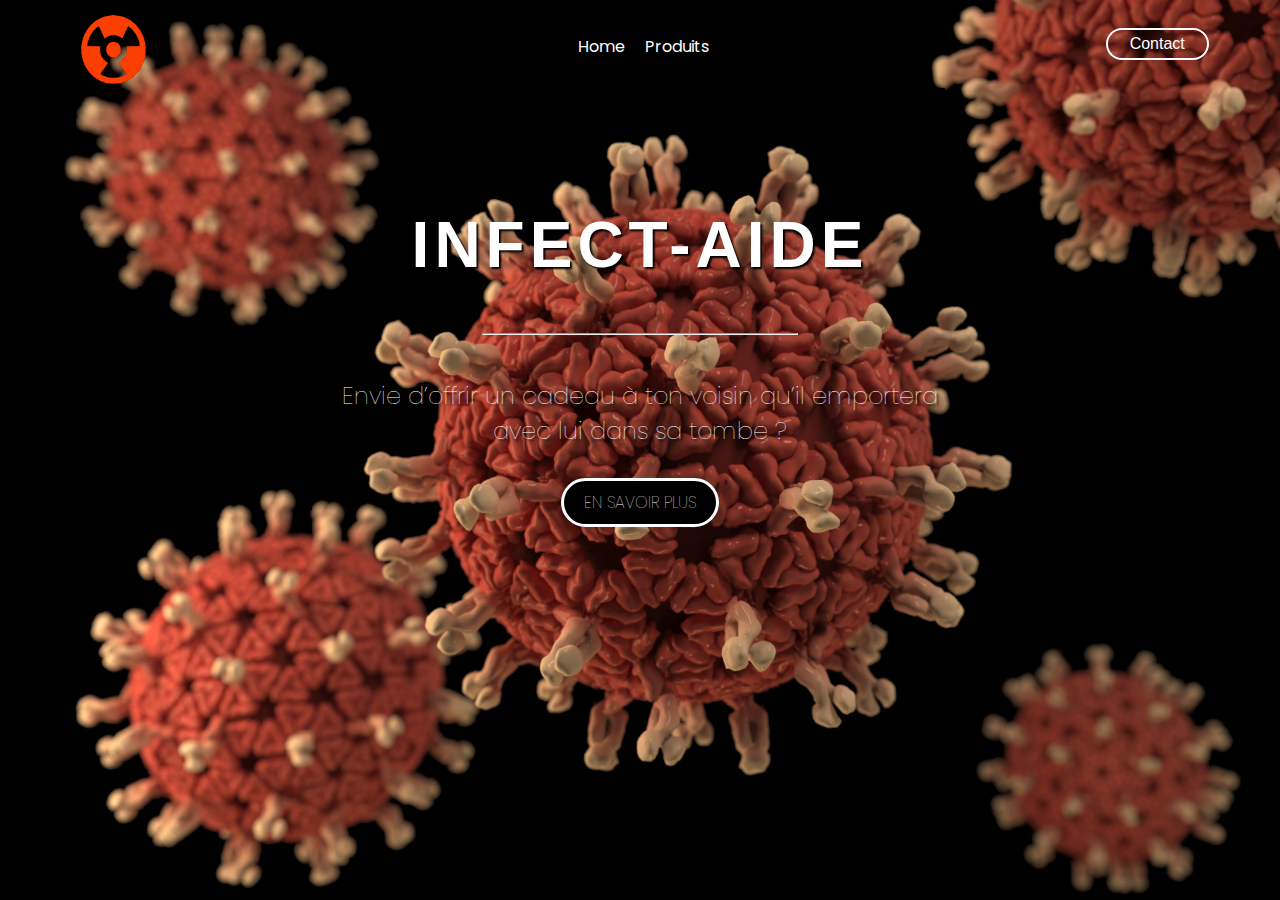
<file: index.html>
<!DOCTYPE html>
<html lang="en">
  <head>
    <meta charset="UTF-8" />
    <meta name="viewport" content="width=device-width, initial-scale=1.0" />
    <meta http-equiv="X-UA-Compatible" content="ie=edge" />
    <title>Infect-Aide</title>
    <link rel="stylesheet" href="contact.css" />
    <link rel="stylesheet" href="index.css" />
    <link
      rel="stylesheet"
      href="https://cdnjs.cloudflare.com/ajax/libs/font-awesome/5.15.3/css/all.min.css"
      integrity="sha512-iBBXm8fW90+nuLcSKlbmrPcLa0OT92xO1BIsZ+ywDWZCvqsWgccV3gFoRBv0z+8dLJgyAHIhR35VZc2oM/gI1w=="
      crossorigin="anonymous"
      referrerpolicy="no-referrer"
    />
  </head>

  <body>
    <header>
      <a href="index.html"><img src="./ressources/logo.png" class="logo" /></a>
      <nav>
        <ul>
          <li><a href="index.html">Home</a></li>
          <li><a href="produits.html">Produits</a></li>
        </ul>
      </nav>
      <div class="nav-button">
        <a href="panier.html"><i class="fas fa-shopping-basket"></i></a>
        <button class="btn-contact"><a href="contact.html">Contact</a></button>
      </div>
    </header>
    <!-- NAV BAR -->

    <div class="heading">
      <h1>INFECT-AIDE</h1>
    </div>

    <hr width="25%" />

    <h2>
      Envie d’offrir un cadeau à ton voisin qu’il emportera <br />
      avec lui dans sa tombe ?
    </h2>

    <div class="container">
      <div class="buttonAlign">
        <a href="produits.html" class="button">EN SAVOIR PLUS</a>
      </div>
    </div>
  </body>
</html>
</file>
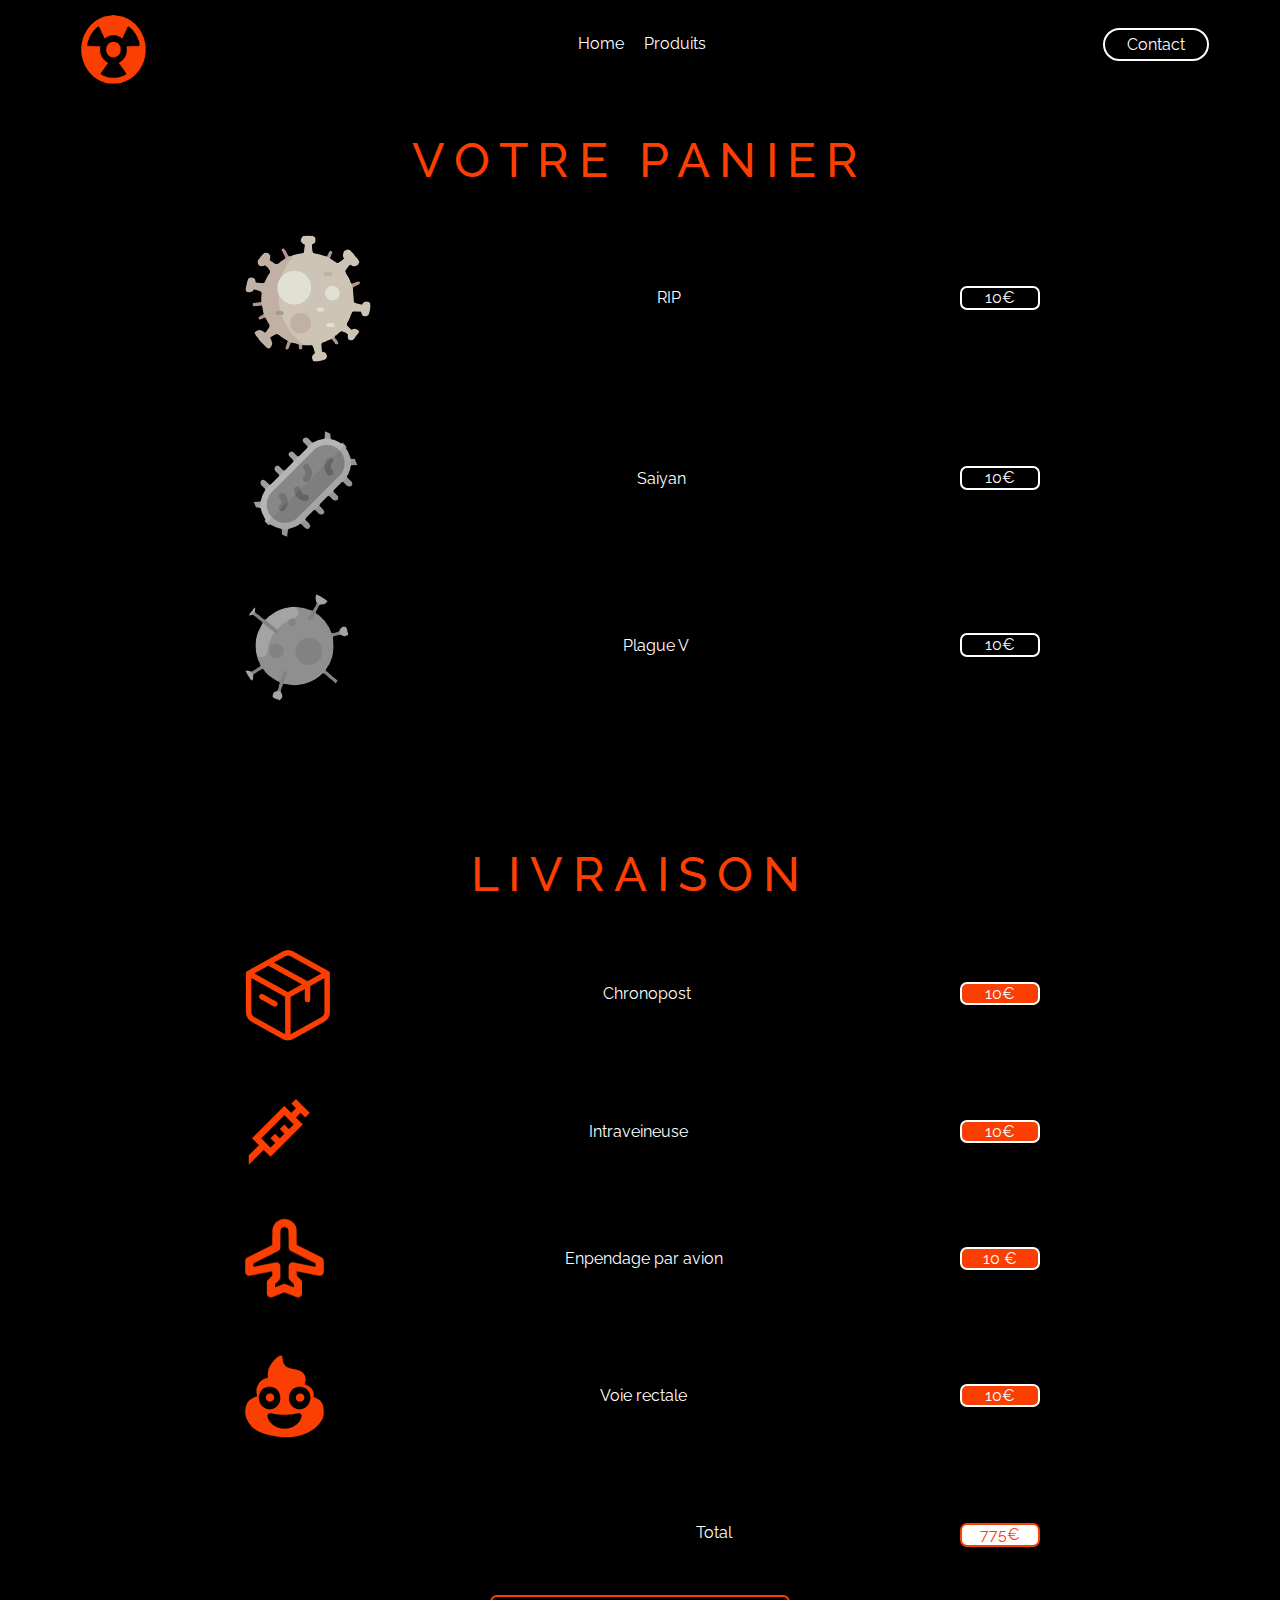
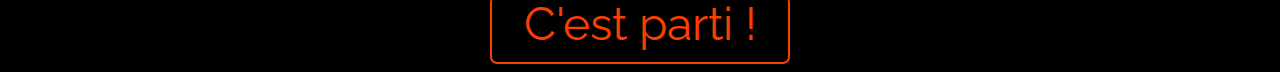
<file: panier.html>
<!DOCTYPE html>
<html lang="en">
  <head>
    <meta charset="UTF-8" />
    <meta name="viewport" content="width=device-width, initial-scale=1.0" />
    <meta http-equiv="X-UA-Compatible" content="ie=edge" />
    <title>Infect-aide</title>
    <style>
      @import url("https://fonts.googleapis.com/css2?family=Poppins:wght@400;500&family=Raleway:wght@500;700&display=swap");
    </style>

    <link rel="stylesheet" href="basket.css" />
    <link rel="stylesheet" href="main.css" />
    <link rel="stylesheet" href="contact.css">
  </head>

  <body>
      <header>
          <a href="index.html"><img src="./ressources/logo.png" class="logo" /></a>
          <nav>
            <ul>
              <li><a href="/index.html">Home</a></li>
              <li><a href="/produits.html">Produits</a></li>
            </ul>
          </nav>
          <div class="nav-button">
            <i class="fas fa-shopping-basket"></i>
            <button class="btn-contact"><a href="contact.html">Contact</a></button>
          </div>
        </header>  

    <h2>Votre Panier</h2>

    <section class="basket">
      <div class="item">
        <img
          src="ressources/virus1.png"
          alt="product image"
          class="product_image"
        />
        <div class="product_text">RIP</div>
        <div class="product_price">10€</div>
      </div>
      <div class="item">
        <img
          src="ressources/virus2.png"
          alt="product image"
          class="product_image"
        />
        <div class="product_text">Saiyan</div>
        <div class="product_price">10€</div>
      </div>
      <div class="item">
        <img
          src="ressources/virus4.png"
          alt="product image"
          class="product_image"
        />
        <div class="product_text">Plague V</div>
        <div class="product_price">10€</div>
      </div>
    </section>
    <br />

    <h2>Livraison</h1>

    <section class="basket">
      <div class="item">
        <img
          src="ressources/colis.png"
          alt="product image"
          class="product_image"
        />
        <div class="product_text">Chronopost</div>
        <div class="delivery_price">10€</div>
      </div>
      <div class="item">
        <img
          src="ressources/needle.png"
          alt="product image"
          class="product_image"
        />
        <div class="product_text">Intraveineuse</div>
        <div class="delivery_price">10€</div>
      </div>
      <div class="item">
        <img
          src="ressources/plane.png"
          alt="product image"
          class="product_image"
        />
        <div class="product_text">Enpendage par avion</div>
        <div class="delivery_price">10 €</div>
      </div>
      <div class="item">
        <img
          src="ressources/poop.png"
          alt="product image"
          class="product_image"
        />
        <div class="product_text">Voie rectale</div>
        <div class="delivery_price">10€</div>
      </div>
    </section>

    <section class="prices">
      <div></div>
      <div></div>
      <div class="price_text">
        Total
      </div>
      <div class="price">
        775€
      </div>
      
    </section>
    <section>
        <div id="button_pay" class="price">
            C'est parti !
          </div>
    </section>
    
  </body>
</html>
</file>
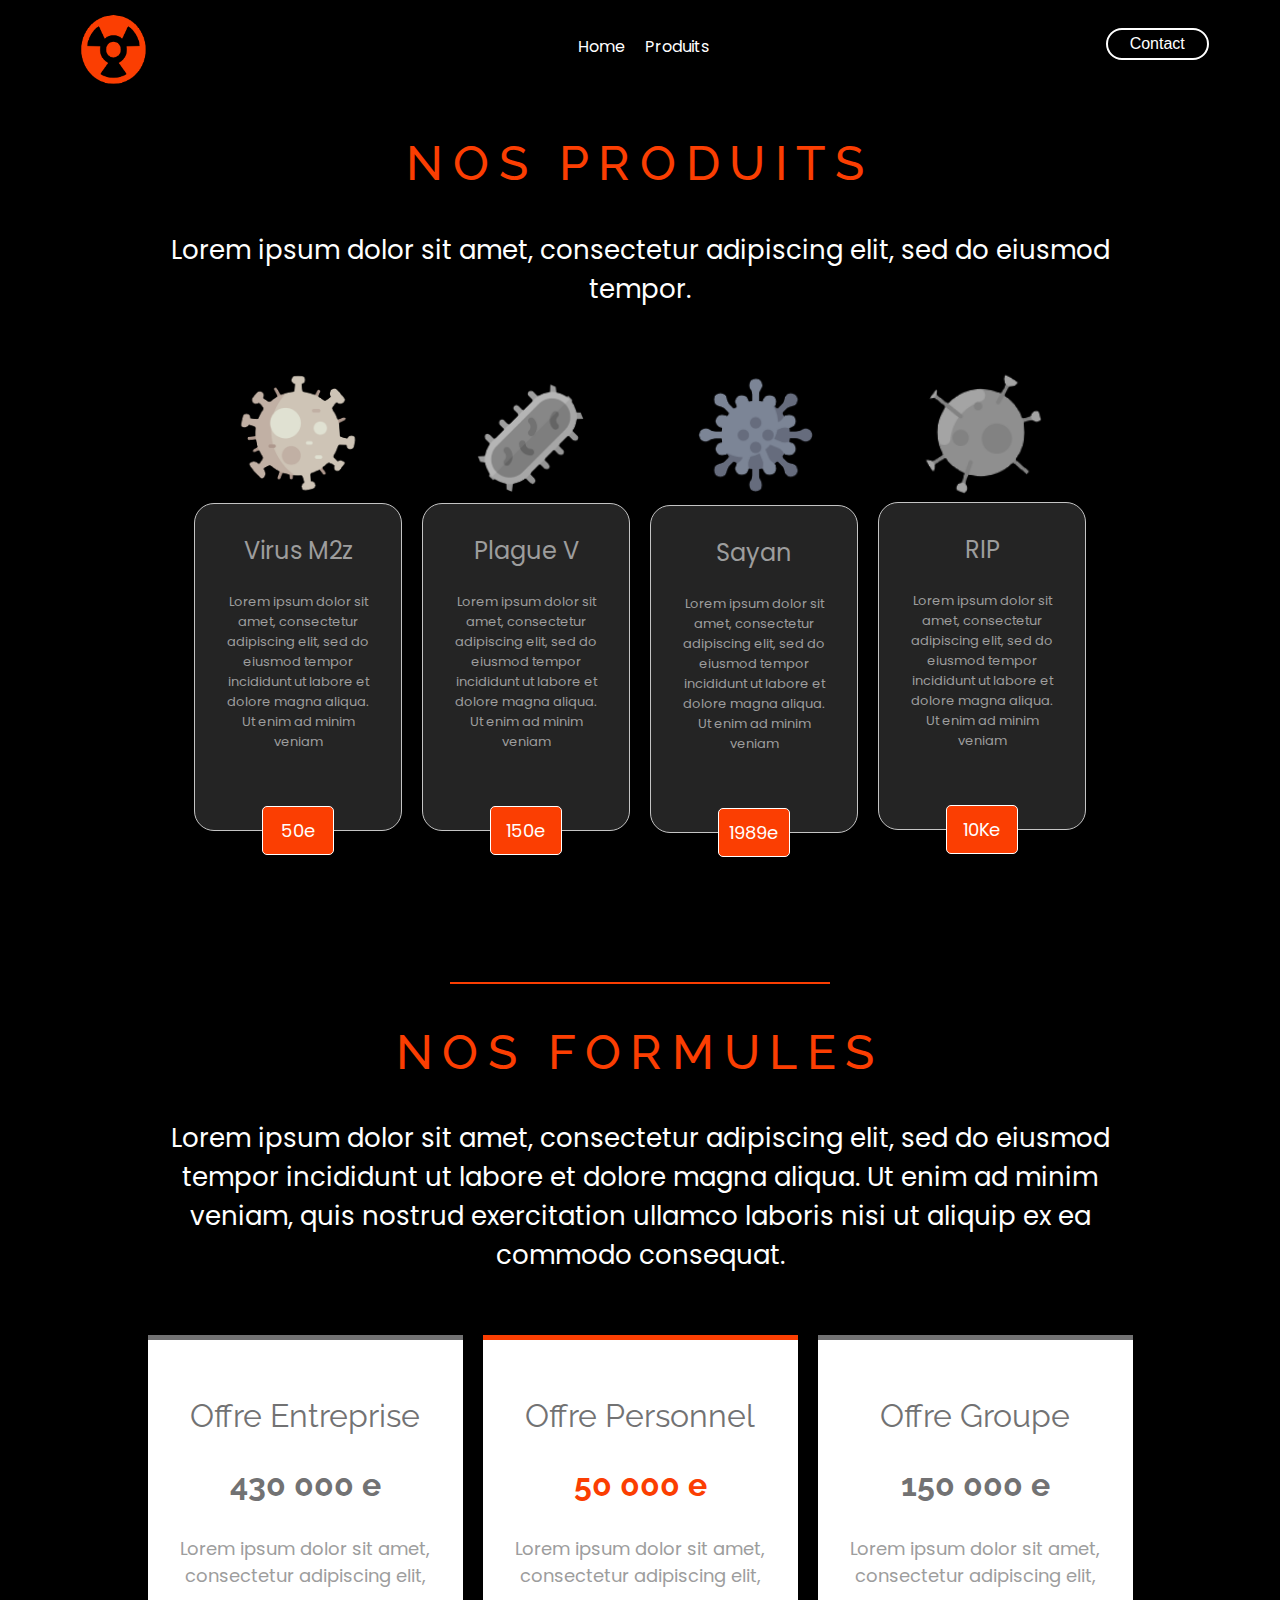
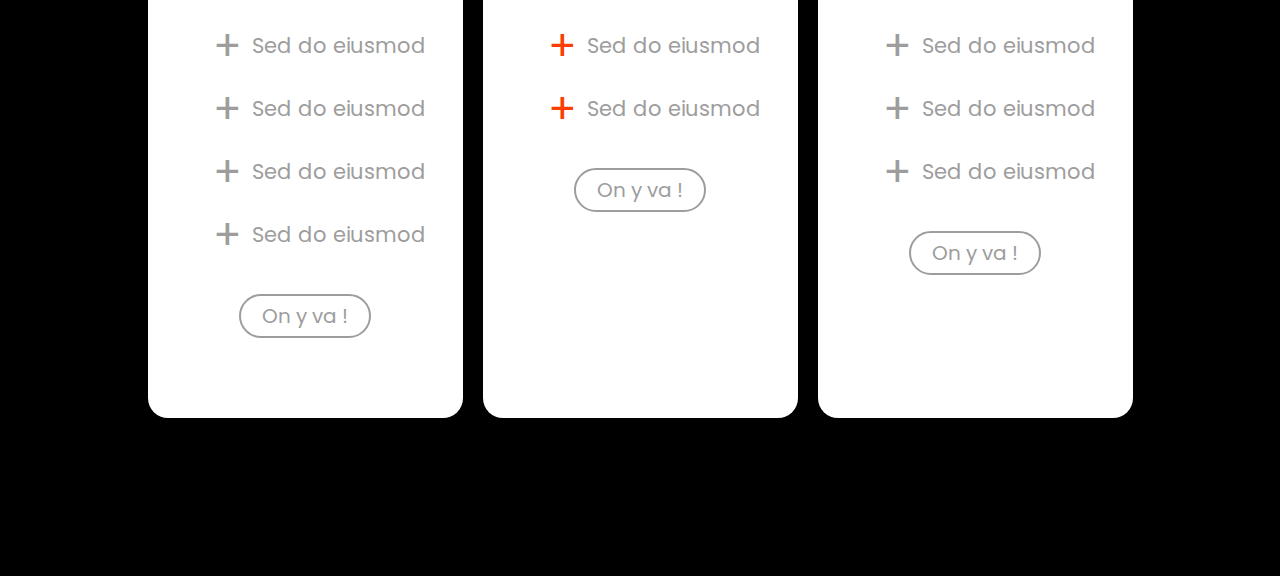
<file: produits.html>
<!DOCTYPE html>
<html lang="en">
  <head>
    <meta charset="UTF-8" />
    <meta name="viewport" content="width=device-width, initial-scale=1.0" />
    <meta http-equiv="X-UA-Compatible" content="ie=edge" />
    <title>Infect-aide</title>
    <link
      rel="stylesheet"
      href="https://cdnjs.cloudflare.com/ajax/libs/font-awesome/5.15.3/css/all.min.css"
      integrity="sha512-iBBXm8fW90+nuLcSKlbmrPcLa0OT92xO1BIsZ+ywDWZCvqsWgccV3gFoRBv0z+8dLJgyAHIhR35VZc2oM/gI1w=="
      crossorigin="anonymous"
      referrerpolicy="no-referrer"
    />
    <style>
      @import url("https://fonts.googleapis.com/css2?family=Poppins:wght@400;500&family=Raleway:wght@500;700&display=swap");
    </style>
    <link rel="stylesheet" href="contact.css" />
    <link rel="stylesheet" href="produits.css" />
  </head>
  <body>
    <header>
      <a href="/index.html"><img src="ressources/logo.png" class="logo" /></a>
      <nav>
        <ul>
          <li><a href="/index.html">Home</a></li>
          <li><a href="/produits.html">Produits</a></li>
        </ul>
      </nav>
      <div class="nav-button">
        <a href="/panier.html"><i class="fas fa-shopping-basket"></i></a>
        <button class="btn-contact"><a href="contact.html">Contact</a></button>
      </div>
    </header>
    <section id="produits">
      <h2>Nos Produits</h2>
      <p id="desc_formules">
        Lorem ipsum dolor sit amet, consectetur adipiscing elit, sed do eiusmod
        tempor.
      </p>
      <div class="container">
        <div id="produit01" class="produit">
          <img src="ressources/virus1.png" alt="" />
          <div class="cadre_produit">
            <p class="title_produit">Virus M2z</p>
            <p>
              Lorem ipsum dolor sit amet, consectetur adipiscing elit, sed do
              eiusmod tempor incididunt ut labore et dolore magna aliqua. Ut
              enim ad minim veniam
            </p>
          </div>
          <a href="#">50e</a>
        </div>
        <div id="produit02" class="produit">
          <img src="ressources/virus2.png" alt="" />
          <div class="cadre_produit">
            <p class="title_produit">Plague V</p>
            <p>
              Lorem ipsum dolor sit amet, consectetur adipiscing elit, sed do
              eiusmod tempor incididunt ut labore et dolore magna aliqua. Ut
              enim ad minim veniam
            </p>
          </div>
          <a href="#">150e</a>
        </div>
        <div id="produit03" class="produit">
          <img src="ressources/virus 3.png" alt="" />
          <div class="cadre_produit">
            <p class="title_produit">Sayan</p>
            <p>
              Lorem ipsum dolor sit amet, consectetur adipiscing elit, sed do
              eiusmod tempor incididunt ut labore et dolore magna aliqua. Ut
              enim ad minim veniam
            </p>
          </div>
          <a href="#">1989e</a>
        </div>
        <div id="produit04" class="produit">
          <img src="ressources/virus4.png" alt="" />
          <div class="cadre_produit">
            <p class="title_produit">RIP</p>
            <p>
              Lorem ipsum dolor sit amet, consectetur adipiscing elit, sed do
              eiusmod tempor incididunt ut labore et dolore magna aliqua. Ut
              enim ad minim veniam
            </p>
          </div>
          <a href="#">10Ke</a>
        </div>
      </div>
    </section>
    <hr color="#fb3e02" />
    <section id="formules">
      <h2>Nos formules</h2>
      <p id="desc_formules">
        Lorem ipsum dolor sit amet, consectetur adipiscing elit, sed do eiusmod
        tempor incididunt ut labore et dolore magna aliqua. Ut enim ad minim
        veniam, quis nostrud exercitation ullamco laboris nisi ut aliquip ex ea
        commodo consequat.
      </p>
      <div class="container">
        <div id="formule1" class="box">
          <p class="title_formules">Offre Entreprise</p>
          <p class="prix_formules">430 000 e</p>
          <p class="desc_unite">
            Lorem ipsum dolor sit amet, consectetur adipiscing elit,
          </p>
          <ul>
            <li>Sed do eiusmod</li>
            <li>Sed do eiusmod</li>
            <li>Sed do eiusmod</li>
            <li>Sed do eiusmod</li>
          </ul>
          <a href="panier.html">On y va !</a>
        </div>
        <div id="formule2" class="box">
          <p class="title_formules">Offre Personnel</p>
          <p class="prix_formules">50 000 e</p>
          <p class="desc_unite">
            Lorem ipsum dolor sit amet, consectetur adipiscing elit,
          </p>
          <ul>
            <li>Sed do eiusmod</li>
            <li>Sed do eiusmod</li>
          </ul>
          <a href="panier.html">On y va !</a>
        </div>
        <div id="formule3" class="box">
          <p class="title_formules">Offre Groupe</p>
          <p class="prix_formules">150 000 e</p>
          <p class="desc_unite">
            Lorem ipsum dolor sit amet, consectetur adipiscing elit,
          </p>
          <ul>
            <li>Sed do eiusmod</li>
            <li>Sed do eiusmod</li>
            <li>Sed do eiusmod</li>
          </ul>
          <a href="panier.html">On y va !</a>
        </div>
      </div>
    </section>
  </body>
</html>
</file>
<file: contact.css>
@import url("https://fonts.googleapis.com/css2?family=Poppins:wght@100;200;300;400&display=swap");

* {
  box-sizing: border-box;
}

body {
  background: #000;
  color: #fff;
  font-family: "Poppins", sans-serif;
  height: 100%;
}

a {
  color: #fff;
  text-decoration: none;
}

header {
  display: flex;
  width: 90%;
  margin: auto;
  justify-content: space-between;
}

img.logo {
  width: 80px;
  height: 80px;
  /*padding-top: 10px;*/
}

nav {
  padding-top: 10px;
  display: flex;
}

nav ul {
  display: flex;
}

nav ul li {
  list-style: none;
}

nav ul li:first-child {
  margin-right: 20px;
}

nav ul li a:hover {
  color: #fb3e02;
}

.nav-button {
  margin-top: 20px;
}

.btn-contact {
  background: none;
  border: 2.5px solid #fff;
  color: #fff;
  padding: 5px 22px;
  border-radius: 26px;
  margin-left: 10px;
  font-size: 16px;
}

.btn-contact:hover {
  background-color: #fb3e02;
  cursor: pointer;
}

/*** SECTION CONTACT ***/

.contact {
  width: 90%;
  margin: auto;
  padding-top: 40px;
}

.title {
  text-align: center;
}

.contact-block {
  display: flex;
  padding-top: 40px;
}

.img-info {
  width: 50%;
  margin-top: 30px;
}

.img-info img {
  width: 90%;
  border-radius: 5px;
}

.img-info .info {
  font-size: 16px;
  font-weight: lighter;
  width: 90%;
}

.contact-form {
  width: 50%;
}

label {
  font-weight: lighter;
}

input[type="text"],
select,
textarea {
  width: 100%;
  padding: 12px;
  border-radius: 4px;
  box-sizing: border-box;
  margin-top: 6px;
  margin-bottom: 16px;
  resize: vertical;
  opacity: 0.5;
}

input[type="submit"] {
  background-color: #000;
  color: #fb3e02;
  font-weight: bold;
  padding: 12px 20px;
  border: 2.5px solid #fb3e02;
  border-radius: 4px;
  cursor: pointer;
  width: 100%;
}

input[type="submit"]:hover {
  background-color: #fb3e02;
  color: #fff;
}
</file>
<file: index.css>
body {
  background-image: url("./ressources/virus.jpg");
  background-size: cover;
  background-position: center;
  background-repeat: no-repeat;
  background-attachment: fixed;
  height: 100%;
}

.heading {
  display: flex;
  justify-content: center;
  align-items: center;
  height: 300px;
  text-align: center;
  margin: auto;
  margin-bottom: -70px;
  text-shadow: 2px 2px 2px black;
  color: white;
  font-size: 2em;
  letter-spacing: 5px;
  font-weight: normal;
  font-family: "Raleway", sans-serif;
}

h2 {
  display: flex;
  justify-content: center;
  align-items: center;
  height: 200px;
  margin-top: -30px;
  margin-bottom: -60px;
  text-align: center;
  line-height: 35px;
  text-shadow: 2px 2px 2px black;
  color: white;
  font-family: "Poppins", sans-serif;
  font-size: 1.5em;
  font-weight: lighter;
}

.container {
  height: 100px;
  position: relative;
}

.buttonAlign {
  margin: 0;
  position: absolute;
  top: 50%;
  left: 50%;
  -ms-transform: translate(-50%, -50%);
  transform: translate(-50%, -50%);
}

.button {
  color: white;
  font-family: "Poppins", sans-serif;
  font-weight: lighter;
  text-align: center;
  line-height: 5;
  padding: 10px 20px;
  font-size: 1rem;
  text-align: center;
  color: #00000;
  background-color: black;
  border-radius: 30px;
  border: 3px solid #ffffff;
  text-decoration: none;
}
</file>
<file: basket.css>
body {
  display: flex;
  flex-direction: column;
  background-color: black;
  color: #e5e5e5;
  font-family: "Raleway", sans-serif;
}

.basket,
.title,
.prices {
  align-self: center;
  padding-bottom: 2em;
}
.item {
  display: flex;
  flex-direction: row;
  justify-content: center;
  align-items: center;
}

.item,
.prices {
  width: 50em;
  padding-bottom: 3em;
  display: flex;
  justify-content: space-between;
}

.price,
.product_price {
  display: inline-block;
  width: 5em;
  height: 1.5em;
  border: 2px solid rgb(255, 255, 255);
  border-radius: 7px;
  text-align: center;
}

.price {
  background-color: white;
  border-color: #fb3e02;
  color: #fb3e02;
}

.delivery_price {
  display: inline-block;
  width: 5em;
  border: 2px solid rgb(255, 255, 255);
  border-radius: 7px;
  text-align: center;
  background-color: #fb3e02;
}

h1 {
  text-align: center;
  color: #fb3e02;
  display: block;
  font-size: 3em;
  font-weight: bold;
}

#button_pay {
  background-color: black;
  font-size: 46px;
  width: 300px;
  text-align: center;
  display: block;
  margin: 0 auto;
}
</file>
<file: main.css>
* {
  background-color: black;
  color: white;
  font-family: "Raleway", sans-serif;
}

h2 {
  font-family: "Raleway", sans-serif;
  text-transform: uppercase;
  color: #fb3e02;
  text-align: center;
  letter-spacing: 0.2em;
  font-size: 48px;
  font-weight: 500;
}
</file>
<file: produits.css>
body {
  background-color: #000000;
}
.navbar {
  display: flex;
  width: 1440px;
  flex-direction: row;
  justify-content: space-between;
}

.logo {
}

.home {
}

#formules {
  padding-bottom: 150px;
}
#formules h2,
#produits h2 {
  font-family: "Raleway", sans-serif;
  text-transform: uppercase;
  color: #fb3e02;
  text-align: center;
  letter-spacing: 0.2em;
  font-size: 48px;
  font-weight: 500;
}
#desc_formules {
  font-family: "Poppins", sans-serif;
  color: #ffffff;
  font-size: 26px;
  font-weight: 400;
  text-align: center;
  margin: 0 auto;
  margin-bottom: 60px;
  width: 80%;
}
.prix_formules {
  color: #727273;
  font-family: "Raleway", sans-serif;
  font-size: 32px;
  font-weight: 700;
  text-align: center;
}
.container {
  display: flex;
  flex-direction: row;
  flex-wrap: wrap;
  justify-content: center;
}
.box {
  background-color: #ffffff;
  padding: 25px;
  width: 315px;
  border-radius: 0 0 20px 20px;
  margin: 0 10px;
  padding-bottom: 80px;
}
#formule1,
#formule3 {
  border-top: solid 5px #727273;
}
#formule2 .prix_formules {
  color: #fb3e02;
}
#formule2 {
  border-top: solid 5px #fb3e02;
}

.title_formules {
  font-family: "Raleway", sans-serif;
  text-align: center;
  font-weight: 400;
  font-size: 32px;
  color: #727273;
}

.desc_unite {
  font-family: "Poppins", sans-serif;
  color: #9d9d9d;
  font-size: 18px;
  font-weight: 400;
  text-align: center;
}
.active {
}
#formules a {
  display: block;
  text-align: center;
  border: solid 2px #9d9d9d;
  text-decoration: none;
  font-family: "Poppins", sans-serif;
  color: #9d9d9d;
  font-size: 20px;
  font-weight: 400;
  width: 50%;
  margin: 0 auto;
  border-radius: 100em;
  padding: 5px;
}

#formules a:hover {
  background-color: #fb3e02;
  color: #ffffff !important;
  border: solid 2px #fb3e02 !important;
}
#formules ul {
  display: block;
  margin-bottom: 35px;
  list-style: none;
}
#formules ul li::before {
  content: "+";
  font-size: 42px;
  padding-right: 10px;
  position: relative;
  top: 8px;
}
#formule2 ul li::before {
  content: "+";
  color: #fb3e02;
}
#formules li {
  font-family: "Poppins", sans-serif;
  color: #9d9d9d;
  font-size: 21px;
  font-weight: 400;
}

.produit {
  width: 208px;
  color: #727273;
  text-align: center;
  margin: 0 10px;
}
#produits {
  margin-bottom: 100px;
}
.cadre_produit {
  background: #242424;
  border: solid 1px #c4c4c4;
  border-radius: 20px;
  padding: 5px 25px 65px 25px;
}
.produit p {
  font-family: "Poppins", sans-serif;
  color: #9d9d9d;
  font-size: 13px;
}
.title_produit {
  font-size: 24px !important;
  padding: 0;
}
.produit a {
  text-decoration: none;
  display: block;
  border: solid 1px #ffffff;
  width: 35%;
  margin: 0 auto;
  position: relative;
  top: -25px;
  background-color: #fb3e02;
  color: #ffffff;
  padding: 10px;
  border-radius: 5px;
  font-family: "Poppins", sans-serif;
  font-size: 18px;
}
.produit a:hover {
  border: solid 1px #9d9d9d;
  background-color: #242424;
  color: #9d9d9d;
}

.produit img {
  width: 125px;
}
hr {
  width: 30%;
}
</file>
